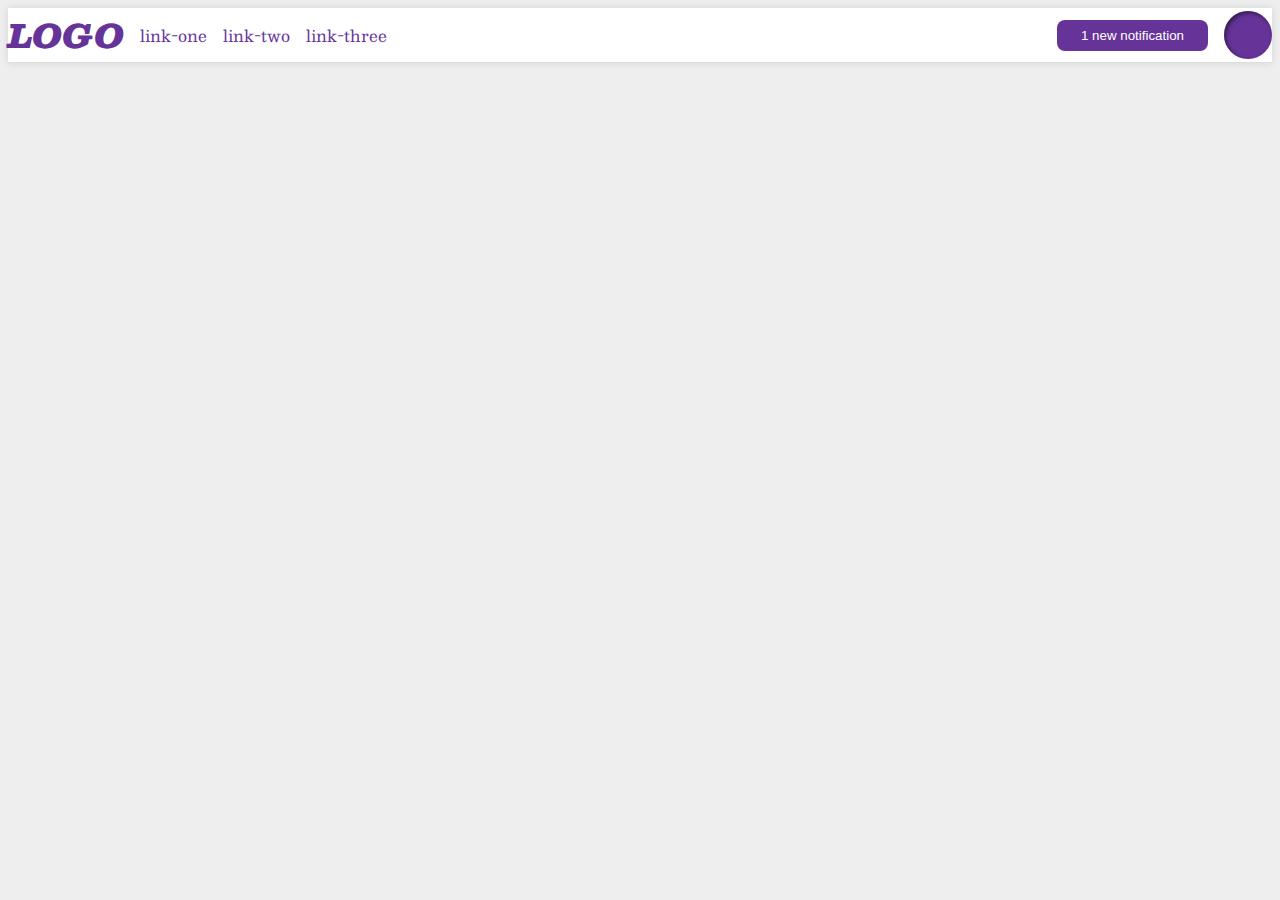
<file: foundations/flex/03-flex-header-2/index.html>
<!DOCTYPE html>
<html lang="en">
  <head>
    <meta charset="UTF-8">
    <meta http-equiv="X-UA-Compatible" content="IE=edge">
    <meta name="viewport" content="width=device-width, initial-scale=1.0">
    <title>Flex Header 2</title>
    <link rel="stylesheet" href="style.css">
  </head>
  <body>
    <div class="header">
      <div class="left"><div class="logo">
        LOGO
      </div>
      <ul class="links">
        <li><a href="https://google.com">link-one</a></li>
        <li><a href="https://google.com">link-two</a></li>
        <li><a href="https://google.com">link-three</a></li>
      </ul>
      </div>
      <div class="right">
        <button class="notifications">
          1 new notification
        </button>
        <div class="profile-image"></div>
      </div>
    </div>
  </body>
</html>
</file>
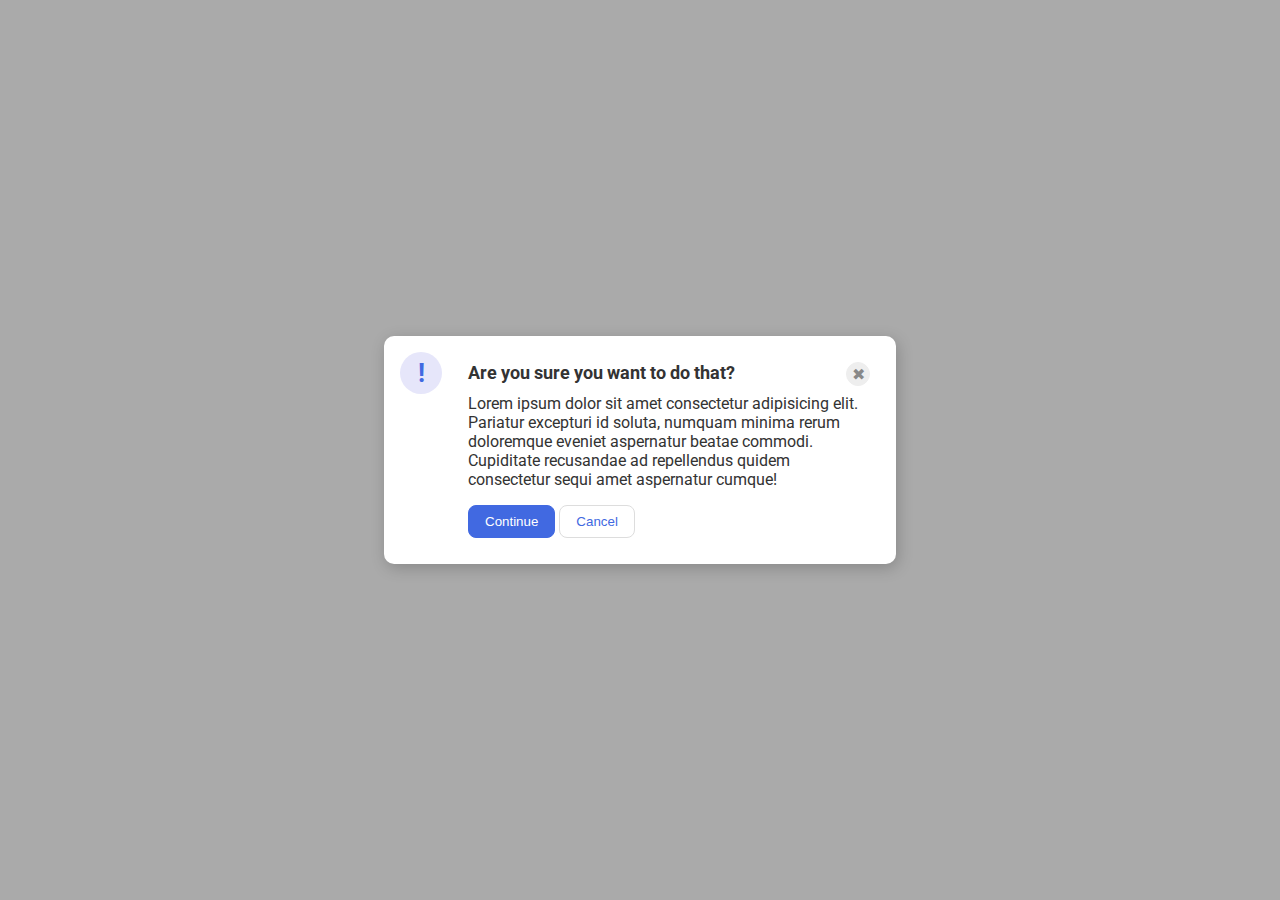
<file: foundations/flex/05-flex-modal/index.html>
<!DOCTYPE html>
<html lang="en">
  <head>
    <meta charset="UTF-8">
    <meta http-equiv="X-UA-Compatible" content="IE=edge">
    <meta name="viewport" content="width=device-width, initial-scale=1.0">
    <link rel="stylesheet" href="style.css">
    <title>Modal</title>
  </head>
  <body>
    <div class="modal">
      <div class="icon">!</div>
      <div class="container">
        <div class="header">Are you sure you want to do that?
          <button class="close-button">✖</button>
        </div>
        <div class="text">Lorem ipsum dolor sit amet consectetur adipisicing elit. Pariatur excepturi id soluta, numquam minima rerum doloremque eveniet aspernatur beatae commodi. Cupiditate recusandae ad repellendus quidem consectetur sequi amet aspernatur cumque!</div>
        <div class="bottom">
          <button class="continue">Continue</button>
          <button class="cancel">Cancel</button>
        </div>
      </div>
    </div>
  </body>
</html>
</file>
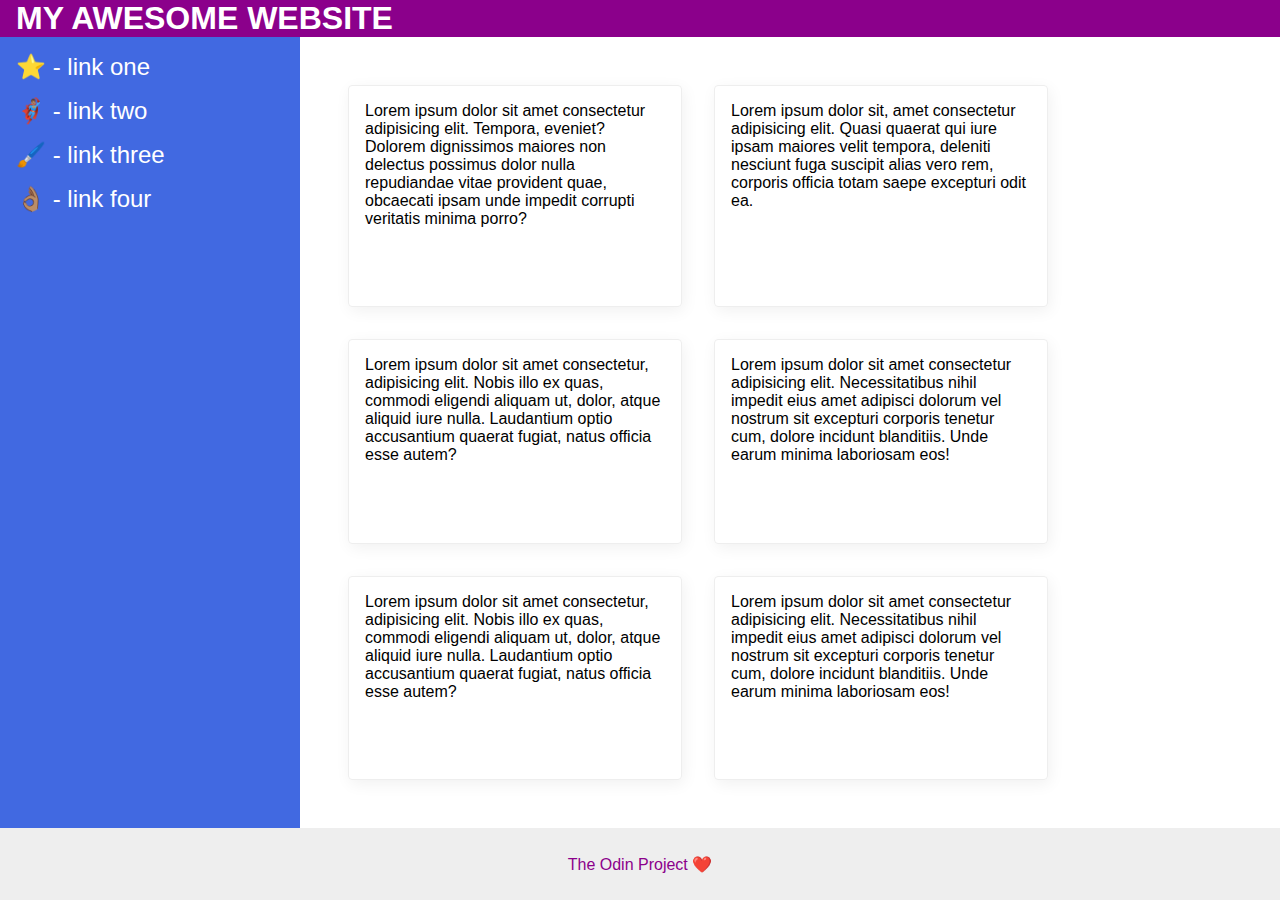
<file: foundations/flex/07-flex-layout-2/index.html>
<!DOCTYPE html>
<html lang="en">
  <head>
    <meta charset="UTF-8">
    <meta http-equiv="X-UA-Compatible" content="IE=edge">
    <meta name="viewport" content="width=device-width, initial-scale=1.0">
    <title>The Holy Grail</title>
    <link rel="stylesheet" href="style.css">
  </head>
  <body>
    <div class="header">
      MY AWESOME WEBSITE
    </div>
    
    <div class="body">
      <div class="sidebar">
        <ul>
          <li><a href="#">⭐ - link one</a></li>
          <li><a href="#">🦸🏽‍♂️ - link two</a></li>
          <li><a href="#">🖌️ - link three</a></li>
          <li><a href="#">👌🏽 - link four</a></li>
        </ul>
      </div>

      <div class="content">
        <div class="card">Lorem ipsum dolor sit amet consectetur adipisicing elit. Tempora, eveniet? Dolorem dignissimos maiores non delectus possimus dolor nulla repudiandae vitae provident quae, obcaecati ipsam unde impedit corrupti veritatis minima porro?</div>
        <div class="card">Lorem ipsum dolor sit, amet consectetur adipisicing elit. Quasi quaerat qui iure ipsam maiores velit tempora, deleniti nesciunt fuga suscipit alias vero rem, corporis officia totam saepe excepturi odit ea.</div>
        <div class="card">Lorem ipsum dolor sit amet consectetur, adipisicing elit. Nobis illo ex quas, commodi eligendi aliquam ut, dolor, atque aliquid iure nulla. Laudantium optio accusantium quaerat fugiat, natus officia esse autem?</div>
        <div class="card">Lorem ipsum dolor sit amet consectetur adipisicing elit. Necessitatibus nihil impedit eius amet adipisci dolorum vel nostrum sit excepturi corporis tenetur cum, dolore incidunt blanditiis. Unde earum minima laboriosam eos!</div>
        <div class="card">Lorem ipsum dolor sit amet consectetur, adipisicing elit. Nobis illo ex quas, commodi eligendi aliquam ut, dolor, atque aliquid iure nulla. Laudantium optio accusantium quaerat fugiat, natus officia esse autem?</div>
        <div class="card">Lorem ipsum dolor sit amet consectetur adipisicing elit. Necessitatibus nihil impedit eius amet adipisci dolorum vel nostrum sit excepturi corporis tenetur cum, dolore incidunt blanditiis. Unde earum minima laboriosam eos!</div>
      </div>
    </div>

    <div class="footer">
      The Odin Project ❤️
    </div>
  </body>
</html>
</file>
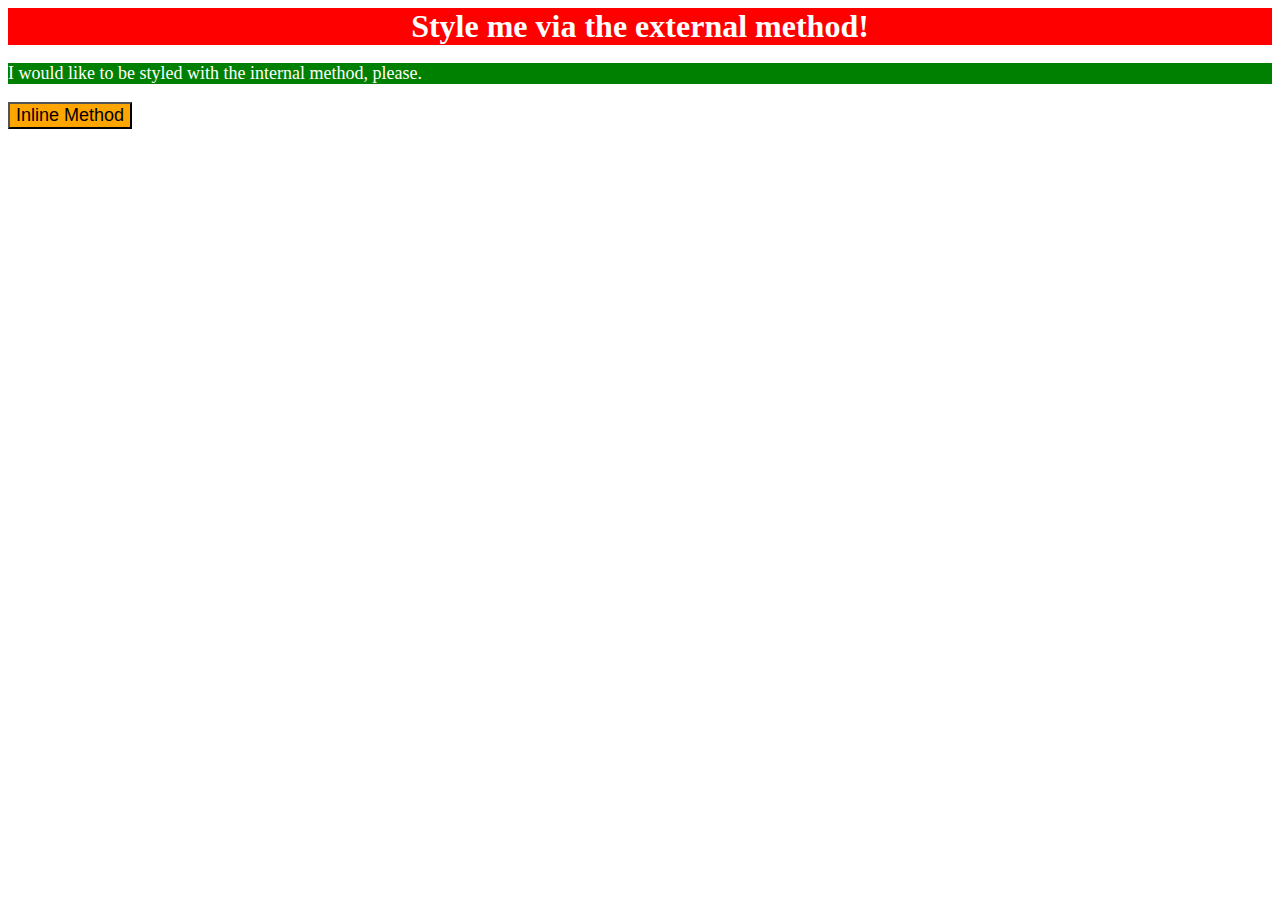
<file: foundations/intro-to-css/01-css-methods/index.html>
<!DOCTYPE html>
<html lang="en">
  <head>
    <meta charset="UTF-8">
    <meta http-equiv="X-UA-Compatible" content="IE=edge">
    <meta name="viewport" content="width=device-width, initial-scale=1.0">
    <title>Methods for Adding CSS</title>
    <link rel="stylesheet" href="styles.css">
    <style>
      p {
        background-color: green;
        color: white;
        font-size: 18px;
      }
    </style>
  </head>
  <body>
    <div>Style me via the external method!</div>
    <p>I would like to be styled with the internal method, please.</p>
    <button style="background-color: orange; font-size: 18px;">Inline Method</button>
  </body>
</html>
</file>
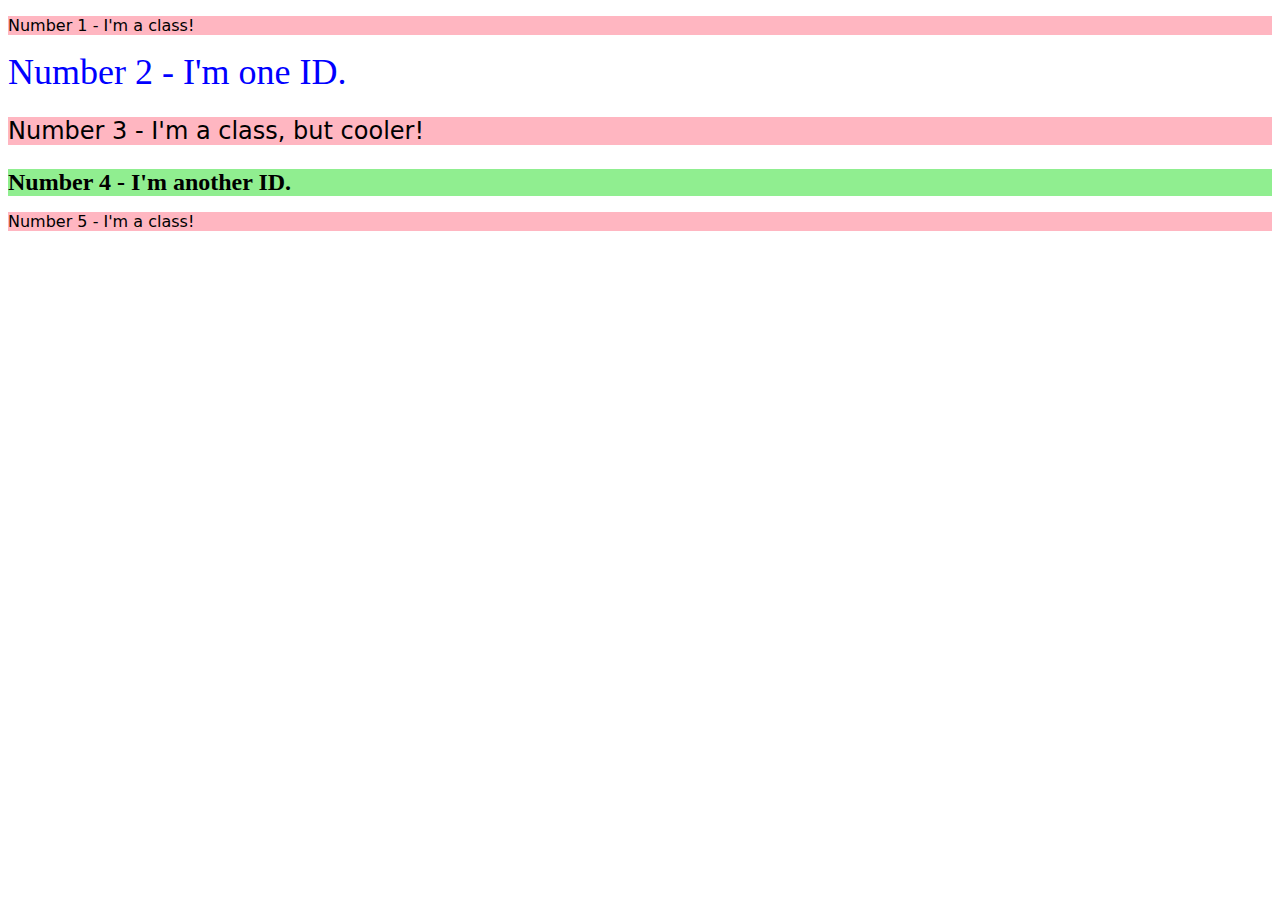
<file: foundations/intro-to-css/02-class-id-selectors/index.html>
<!DOCTYPE html>
<html lang="en">
  <head>
    <meta charset="UTF-8">
    <meta http-equiv="X-UA-Compatible" content="IE=edge">
    <meta name="viewport" content="width=device-width, initial-scale=1.0">
    <title>Class and ID Selectors</title>
    <link rel="stylesheet" href="style.css">
  </head>
  <body>
    <p>Number 1 - I'm a class!</p>
    <div id="two">Number 2 - I'm one ID.</div>
    <p id="three">Number 3 - I'm a class, but cooler!</p>
    <div id="four">Number 4 - I'm another ID.</div>
    <p>Number 5 - I'm a class!</p>
  </body>
</html>
</file>
<file: foundations/flex/03-flex-header-2/style.css>
/* this is some magical font-importing.  
you'll learn about it later. */
@import url('https://fonts.googleapis.com/css2?family=Besley:ital,wght@0,400;1,900&display=swap');

body {
  margin: 0;
  background: #eee;
  font-family: Besley, serif;
}

.header {
  background: white;
  border-bottom: 1px solid #ddd;
  box-shadow: 0 0 8px rgba(0,0,0,.1);
  display: flex;
  margin: 8px;
  justify-content: space-between;
}

.profile-image {
  background: rebeccapurple;
  box-shadow: inset 2px 2px 4px rgba(0,0,0,.5);
  border-radius: 50%;
  width: 48px;
  height: 48px;
}

.left, .right {
  display: flex;
  align-items: center;
  gap: 16px;
}

.logo {
  color: rebeccapurple;
  font-size: 32px;
  font-weight: 900;
  font-style: italic;
}

button {
  border: none;
  border-radius: 8px;
  background: rebeccapurple;
  color: white;
  padding: 8px 24px;
}

a {
  /* this removes the line under our links */
  text-decoration: none;
  color: rebeccapurple;
}

ul {
  list-style-type: none;
  display: flex;
  margin: 0;
  padding: 0;
  gap: 16px;
}
</file>
<file: foundations/flex/05-flex-modal/style.css>
@import url('https://fonts.googleapis.com/css2?family=Roboto:wght@400;700&display=swap');

html, body {
  height: 100%;
}

body {
  font-family: Roboto, sans-serif;
  margin: 0;
  background: #aaa;
  color: #333;
  /* I'll give you this one for free lol */
  display: flex;
  align-items: center;
  justify-content: center;
}

.modal {
  background: white;
  width: 480px;
  border-radius: 10px;
  box-shadow: 2px 4px 16px rgba(0,0,0,.2);
  display: flex;
  gap: 16px;
  padding: 16px;
}

.icon {
  color: royalblue;
  font-size: 26px;
  font-weight: 700;
  background: lavender;
  width: 42px;
  height: 42px;
  border-radius: 50%;
  display: flex;
  align-items: center;
  justify-content: center;
  flex-shrink: 0;
}

.container {
  display: flex;
  /* flex-wrap: wrap; */
  flex-direction: column;
  padding: 10px;
}

.header {
  display: flex;
  justify-content: space-between;
  font-size: 18px;
  font-weight: bold;
  margin-bottom: 8px;
}

.close-button {
  background: #eee;
  border-radius: 50%;
  color: #888;
  font-weight: 400;
  font-size: 16px;
  height: 24px;
  width: 24px;
  display: flex;
  align-items: center;
  justify-content: center;
  border: 1px solid #eee;
  padding: 0;
}

.text {
  margin-bottom: 16px;
}

button {
  cursor: pointer;
  padding: 8px 16px;
  border-radius: 8px;
}

button.continue {
  background: royalblue;
  border: 1px solid royalblue;
  color: white;
}

button.cancel {
  background: white;
  border: 1px solid #ddd;
  color: royalblue;
}
</file>
<file: foundations/flex/07-flex-layout-2/style.css>
body {
  font-family: -apple-system, BlinkMacSystemFont, 'Segoe UI', Roboto, Oxygen, Ubuntu, Cantarell, 'Open Sans', 'Helvetica Neue', sans-serif;
  margin: 0;
  min-height: 100vh;
  display: flex;
  flex-direction: column;
}

.header {
  font-size: 32px;
  font-weight: 900;
  background: darkmagenta;
  color: white;
  display: flex;
  align-items: center;
  padding: 0 16px;
}

.footer {
  height: 72px;
  background: #eee;
  color: darkmagenta;
  display: flex;
  align-items: center;
  justify-content: center;
}

.body {
  flex: 1;
  display: flex;
}

.sidebar {
  width: 300px;
  background: royalblue;
  box-sizing: border-box;
  padding: 16px;
  flex-shrink: 0;
}

ul {
  list-style-type: none;
  margin: 0;
  padding: 0;
}

li {
  margin-bottom: 16px;
}

.sidebar a {
  color: white;
  text-decoration: none;
  font-size: 24px;
}

.content {
  display: flex;
  padding: 48px;
  flex-wrap: wrap;
  gap: 32px;
}

.card {
  border: 1px solid #eee;
  box-shadow: 2px 4px 16px rgba(0,0,0,.06);
  border-radius: 4px;
  padding: 16px;
  width: 300px;
}
</file>
<file: foundations/intro-to-css/01-css-methods/styles.css>
div {
    background-color: red;
    color: white;
    font-size: 32px;
    text-align: center;
    font-weight: bold;
}
</file>
<file: foundations/intro-to-css/02-class-id-selectors/style.css>
p {
    background-color: #FFB6C1;
    font-family: "Verdana", "DejaVu Sans", sans-serif;
}

#two {
    color: blue;
    font-size: 36px;
}

#three {
    font-size: 24px;
}

#four {
    background-color: lightgreen;
    font-size: 24px;
    font-weight: bold;
}
</file>
